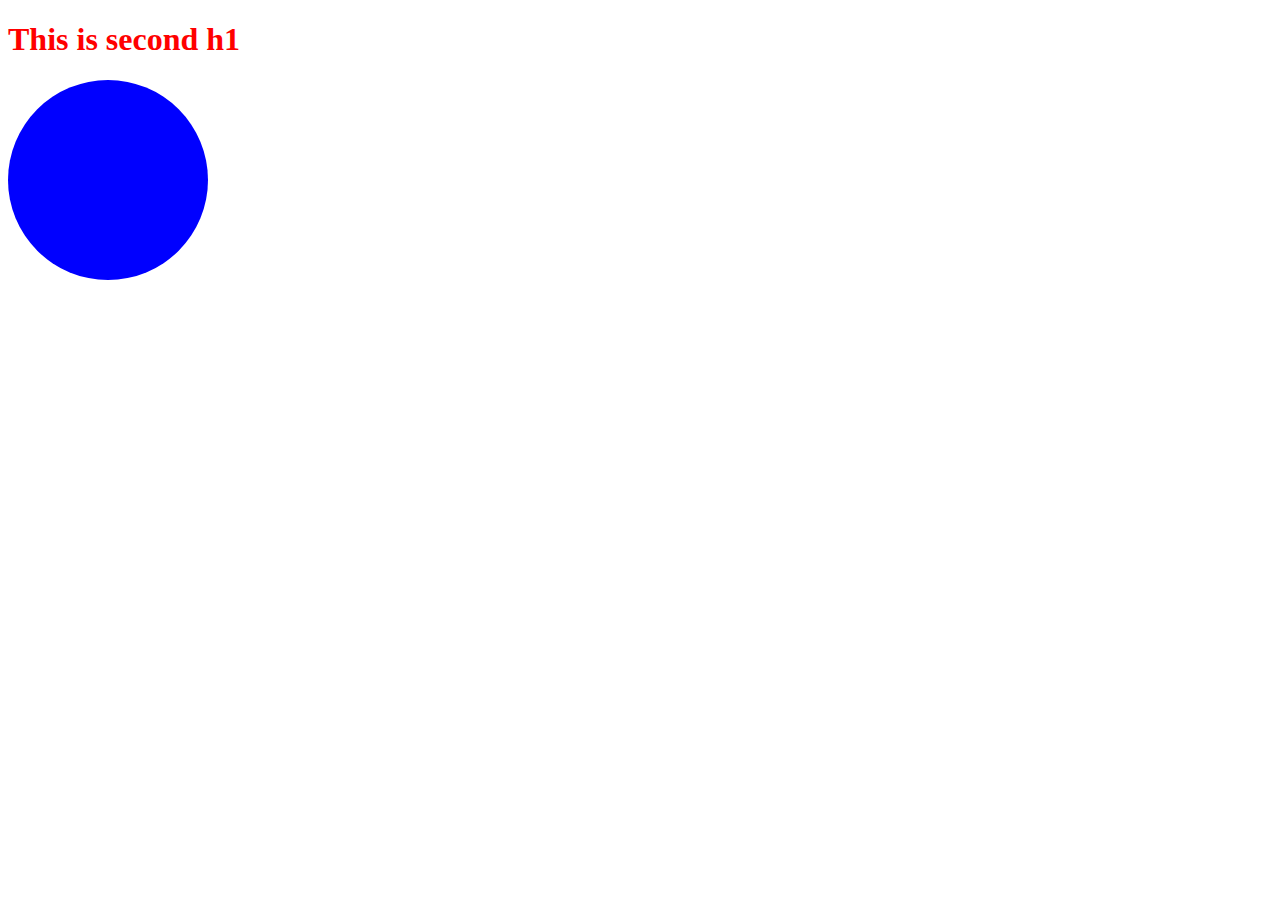
<file: css 7-8/class 0 demo css/index.html>
<!DOCTYPE html>
<html>
<head>
    <title>Page Title</title>
    <link rel='stylesheet' href='main.css'>
</head>
<body>
    <h1 class="blue">
        This is second h1
    </h1>
    <div class="c1"></div>
    <div class="c2"></div>
</body>
</html>
</file>
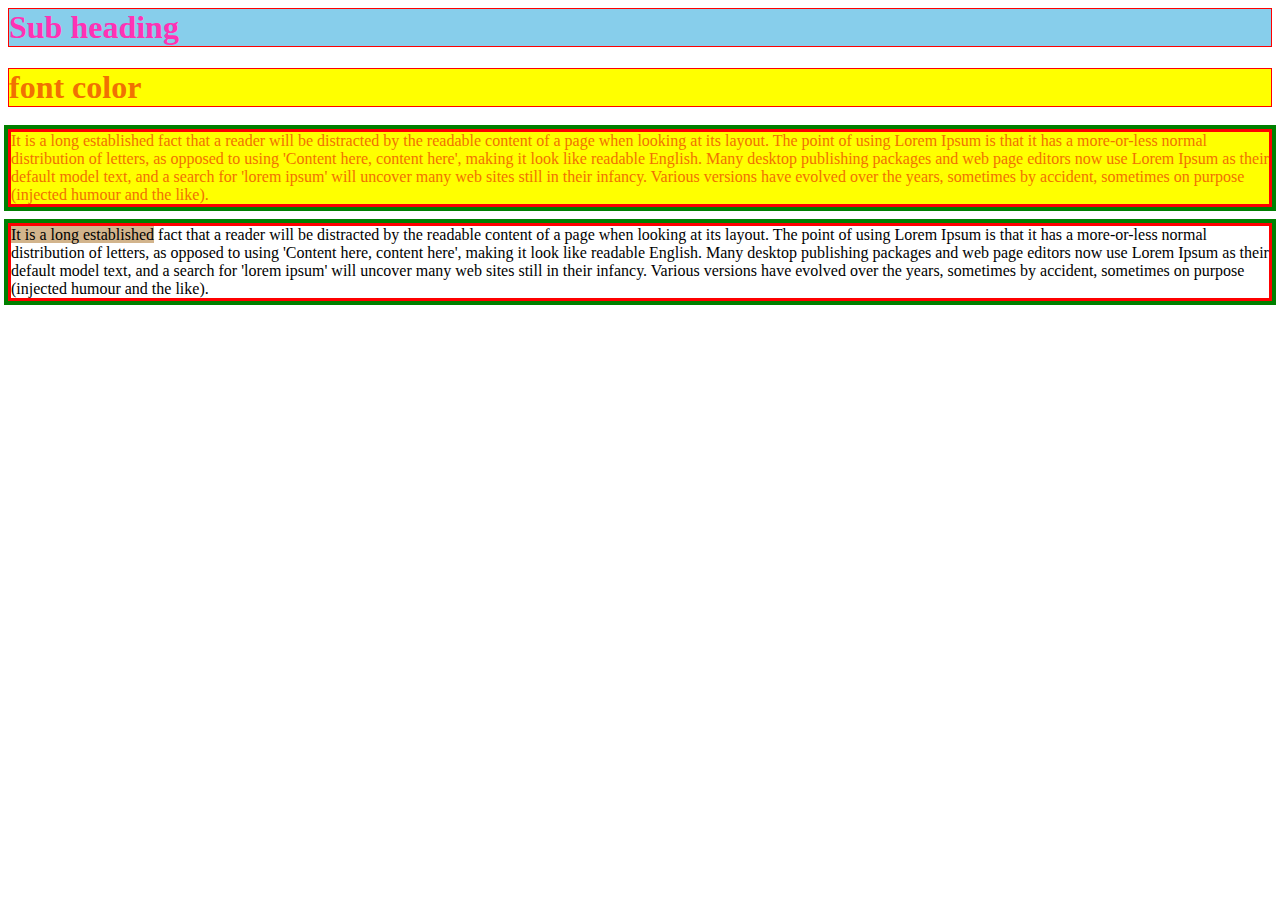
<file: css 7-8/class 1.html>
<html>
<head><title>border</title>
<style>
h1{
    border-width:1px;
	Border-style:solid;
	border-color:red;
}
p{
	border:3px solid red;
	outline-width:4px;
	outline-style:solid;
	outline-color:green;
	outline-offset:0px;
}
</style>
</head>
<body>
<h1 style="color:rgb(255,50,180); background-color:skyblue;">Sub heading</h1>

<h1 style="color:#F17102; background-color:yellow;">font color</h1>
<p style="color:#F17102; background-color:yellow;">It is a long established fact that a reader will be distracted by the readable content of a page when looking at its layout. The point of using Lorem Ipsum is that it has a more-or-less normal distribution of letters, as opposed to using 'Content here, content here', making it look like readable English. Many desktop publishing packages and web page editors now use Lorem Ipsum as their default model text, and a search for 'lorem ipsum' will uncover many web sites still in their infancy. Various versions have evolved over the years, sometimes by accident, sometimes on purpose (injected humour and the like).
<p><span style="background-color:tan;">It is a long established</span> fact that a reader will be distracted by the readable content of a page when looking at its layout. The point of using Lorem Ipsum is that it has a more-or-less normal distribution of letters, as opposed to using 'Content here, content here', making it look like readable English. Many desktop publishing packages and web page editors now use Lorem Ipsum as their default model text, and a search for 'lorem ipsum' will uncover many web sites still in their infancy. Various versions have evolved over the years, sometimes by accident, sometimes on purpose (injected humour and the like).

</p>






</body>
</html>
</file>
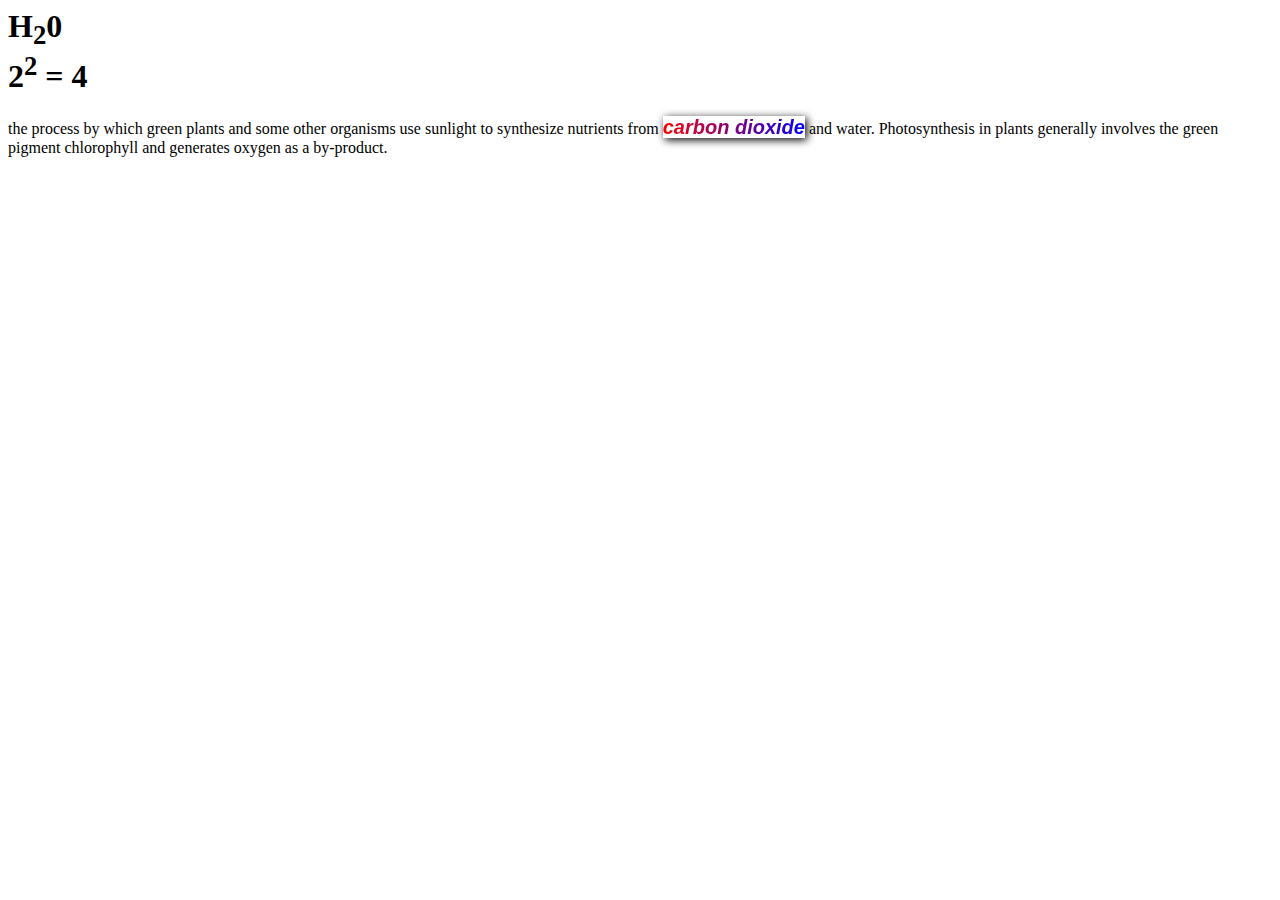
<file: css 7-8/class 3.html>
<html>
<head>
	<title>Typography</title>
	<style>
	p{
	font-family:calibiri;
	}
	.text{
	font-size:20px;
	
	font-style:italic;/*oblique	*/
	font-weight:700;/* bold bolder lightr*/
	font-family:arial;
	/*
	text-decoration: line-through; underline overline;
	*/
	box-shadow: 2px 2px 8px black;
	color:transparent;
	background:linear-gradient(90deg,red,blue);
	background-clip:text;
	}
	</style>
</head>
<body>

<h1>
H<sub>2</sub>0
<br>
2<sup>2</sup> = 4
</h1>
<p>
the process by which green plants and some other organisms use sunlight to synthesize 
nutrients from <span class="text">carbon dioxide</span> and water. Photosynthesis in plants generally involves the green pigment chlorophyll and generates oxygen as a by-product.
</p>
</body>
</html>
</file>
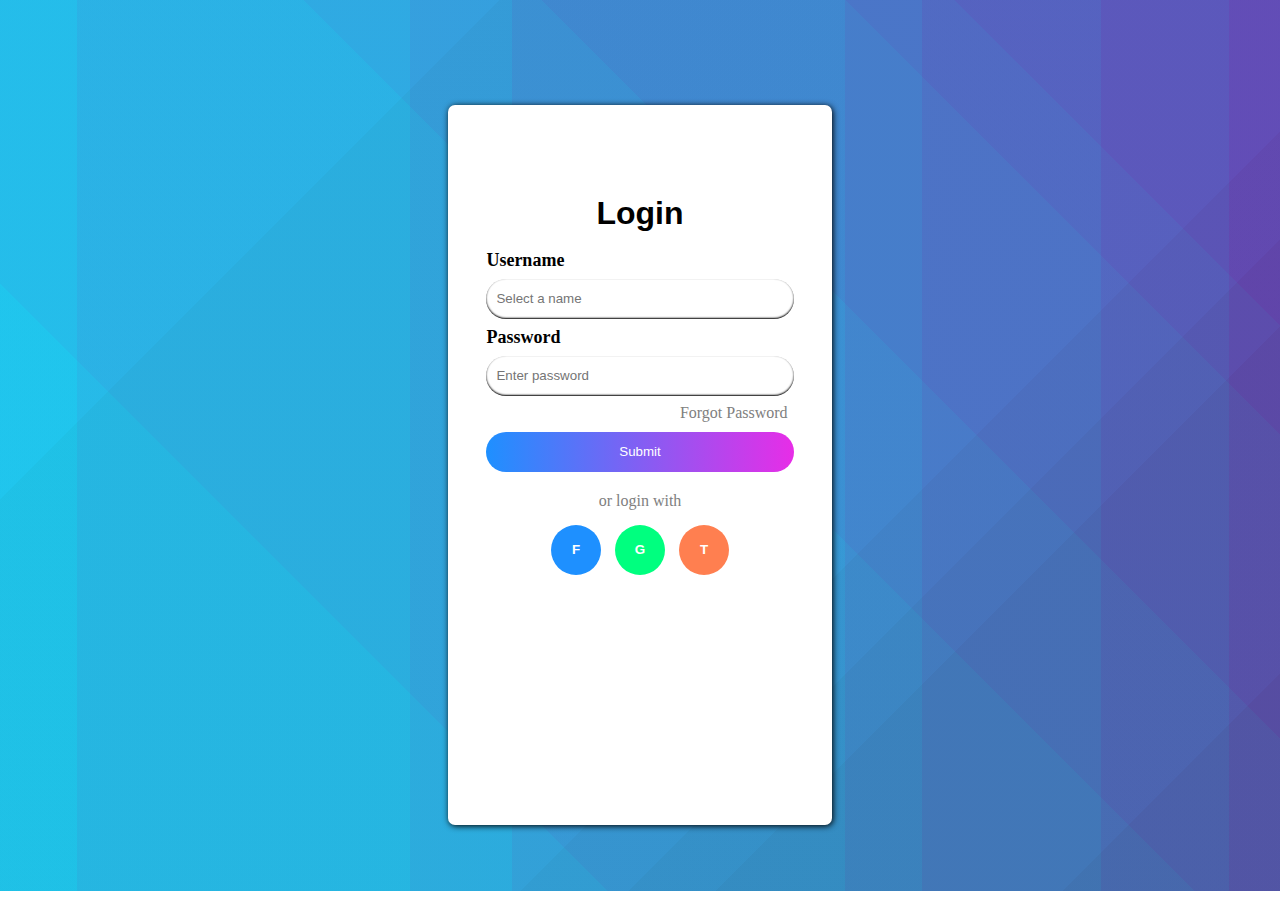
<file: css 7-8/class4.html>
<html>
<head>
<title>Title</title>
<link href="./assets/style.css" rel="stylesheet" />
</head>
<body>

<div class="box" style="background-image:linear-gradient(135deg, rgba(19, 176, 223, 0.26) 0%, rgba(19, 176, 223, 0.26) 23%, rgba(16, 160, 197, 0.26) 23%, rgba(16, 160, 197, 0.26) 65%, rgba(13, 144, 172, 0.26) 65%, rgba(13, 144, 172, 0.26) 70%, rgba(9, 129, 146, 0.26) 70%, rgba(9, 129, 146, 0.26) 74%, rgba(6, 113, 121, 0.26) 74%, rgba(6, 113, 121, 0.26) 90%, rgba(3, 97, 95, 0.26) 90%, rgba(3, 97, 95, 0.26) 100%), linear-gradient(45deg, rgba(65, 234, 230, 0.26) 0%, rgba(65, 234, 230, 0.26) 28%, rgba(88, 192, 215, 0.26) 28%, rgba(88, 192, 215, 0.26) 55%, rgba(110, 150, 201, 0.26) 55%, rgba(110, 150, 201, 0.26) 66%, rgba(133, 107, 186, 0.26) 66%, rgba(133, 107, 186, 0.26) 80%, rgba(155, 65, 172, 0.26) 80%, rgba(155, 65, 172, 0.26) 85%, rgba(178, 23, 157, 0.26) 85%, rgba(178, 23, 157, 0.26) 100%), linear-gradient(90deg, rgb(27, 194, 246) 0%, rgb(27, 194, 246) 6%, rgb(39, 174, 237) 6%, rgb(39, 174, 237) 32%, rgb(50, 155, 229) 32%, rgb(50, 155, 229) 40%, rgb(62, 135, 220) 40%, rgb(62, 135, 220) 66%, rgb(74, 116, 211) 66%, rgb(74, 116, 211) 72%, rgb(86, 96, 202) 72%, rgb(86, 96, 202) 86%, rgb(97, 77, 194) 86%, rgb(97, 77, 194) 96%, rgb(109, 57, 185) 96%, rgb(109, 57, 185) 100%);">
<form>
	<div class="cover">
		<h1>Login</h1>
<br>
		<div class="field">
			<span>Username</span>
			<input placeholder="Select a name" type="text">
		</div>
		
		<div class="field">
			<span>Password</span>
			<input placeholder="Enter password" type="text">
			<p id="psdrst">Forgot Password</p>
		</div>
		
		<button class="fbtn">Submit</button>
		<center class="options">
		<div>
		<span>or login with</span></div>
			<button>F</button>
			<button>G</button>
			<button>T</button>
			</center>
	</div>
</form>
</div>

</body>
</html>
</file>
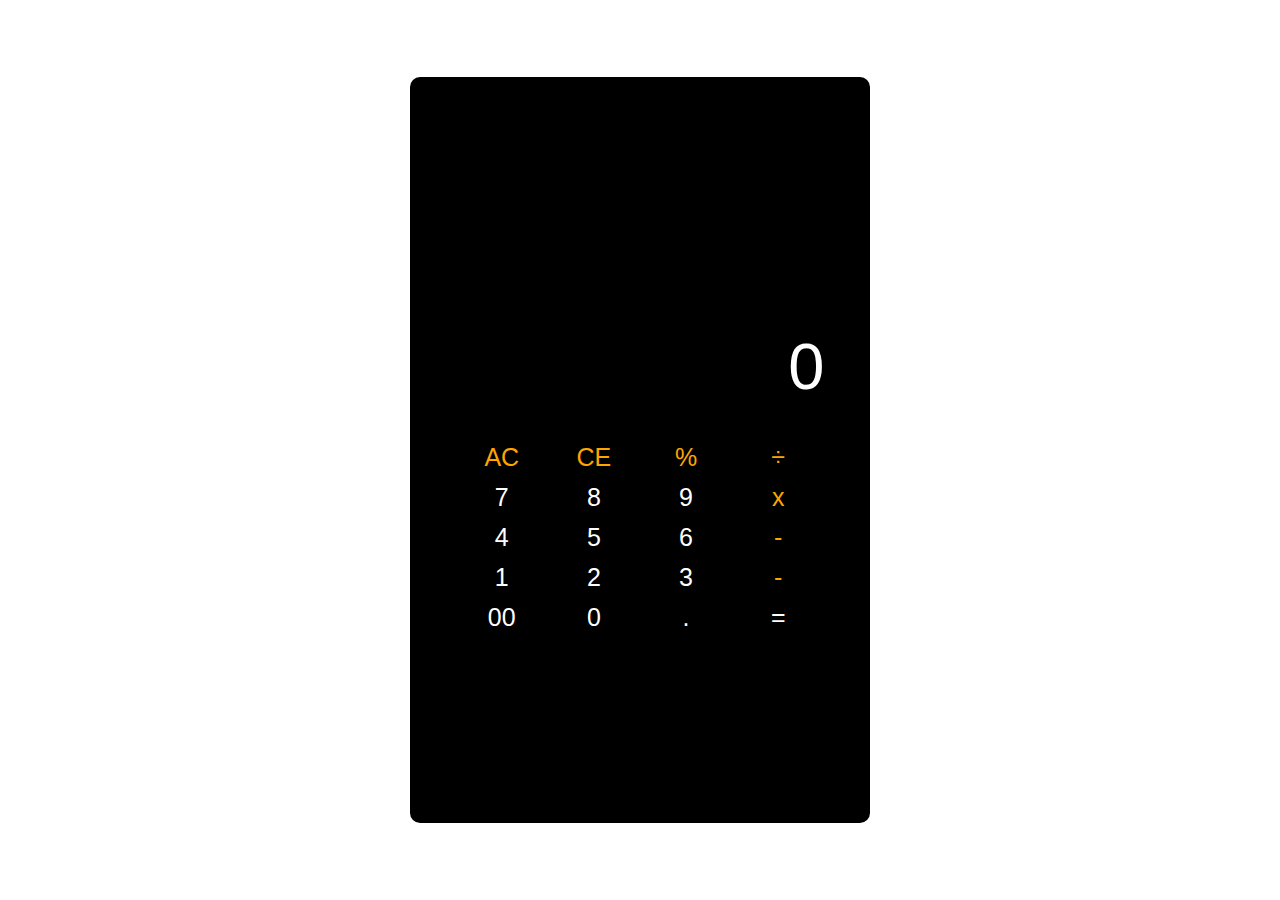
<file: css 7-8/class7.html>
<html>
<head>
<title>Calculator UI</title>
<link href="./assets/css.css" rel="stylesheet" />


</head>
<body>

<form>
<div>
<div class="screen">
<input type="text" value="0">
</div>
<div class="board">
<center>

	<button>AC</button>
	<button>CE</button>
	<button>%</button>
	<button>&div;</button>
	</center><center>
	<button>7</button>
	<button>8</button>
	<button>9</button>
	<button>x</button>
	</center>
	<center>
	<button>4</button>
	<button>5</button>
	<button>6</button>
	<button>-</button>
	</center>
		<center>
	<button>1</button>
	<button>2</button>
	<button>3</button>
	<button>-</button>
	</center>
			<center>
	<button>00</button>
	<button>0</button>
	<button>.</button>
	<button>=</button>
	</center>
</div>
</div>

</form>



</body>
</html>
</file>
<file: css 7-8/class 0 demo css/main.css>
h1{
    color: rgb(124, 218, 30);
}
h1 {
    color:red;
}
div{
    height: 200px;
    width: 200px;

}
.c1{

    background-color: blue;
    border-radius: 100%;
}
</file>
<file: css 7-8/assets/style.css>
*{
	padding:0px;
	margin:0px;
}
.box{
	padding: 7.35vh 0;
}
form{
	width:30vw;
	background:white;
	height:80vh;
	border-radius:7px;
	box-shadow: 1px 1px 6px black;
	margin :0 auto;
}
.cover{
	padding: 10vh 0;
	margin:10%;
}
.cover>h1{
	margin:0px;
	font-family:arial;
	text-align:center;
}
.cover .field span{
	font-weight: bold;
	font-size:18px;
	margin: 6px 0;
	font-family:calibri;
}
.cover .field input{
	margin: 8px 0;
	height:40px !important;
	border-radius:40px;
	padding:10px;
	border:none;
	width:100%;
	box-shadow: 0px -1px 2px inset black;
}
#psdrst{
		text-align:right;
	margin:0px;
	right:0px;
	margin-right:6px;
}


#psdrst, .options div{
	color: gray;

		font-family:calibri;
}
.fbtn{
	width:100%;
	height:40px;
		border-radius:40px;
	border:none;
	margin-top:10px;
	color:white;
	cursor:pointer;
	background:linear-gradient(90deg,dodgerblue,#e72de7);
}


.fbtn:hover{
	background:linear-gradient(0deg,blue,purple);
	font-size:16px;
	font-weight:bolder;
}
.options button{
	color:white;
	width:50px;
	height:50px;
	border-radius:100%;
	padding:10px;
	border:none;
	font-weight:bold;
	margin:5px;
}
.options div{
	margin:20px 0px 10px 0; /*Shorthand*/}
.options button:first-of-type{
	background-color:dodgerblue;}
.options button:last-of-type{
	background-color:coral;}
.options button:nth-of-type(2){
	background-color:springgreen;}
</file>
<file: css 7-8/assets/css.css>
*{
	padding:0px;
	margin:0px;
}
body{

display:flex;
justify-content:center;
	width:100vw;
}
form{
	width:36vw;
	height:80vh;
	background:#000;
	margin:auto;
	padding-top:2%;
	border-radius:10px;
	
}

form > div{
	margin:10%;
}
.screen{
	height:35%;
	display:flex;
	align-items:flex-end;
}

input[type="text"]{
	width:100%;
	background:black;
	border-radius:10px;
	height:68px !important;
	color:white;
	text-align:right;
	font-size:65px;
	border:none;
}

center{
	display:flex;
	align-items:center;
}

form> div>div{
	margin:10% 0;
	width:100%;
}

button{
	width:60px;
	margin:auto;
	font-size:25px;
	background:black;
	color:white;
	height:40px;
	border-radius:100%;
	border:none;
	/* box-shadow: -1px -1px 3px white;*/
}
input:focus{
	border:none;
	outline:none;
}

.board>center:first-of-type button,.board>center:not(:last-of-type) button:last-of-type{
	color:orange;
}
</file>
